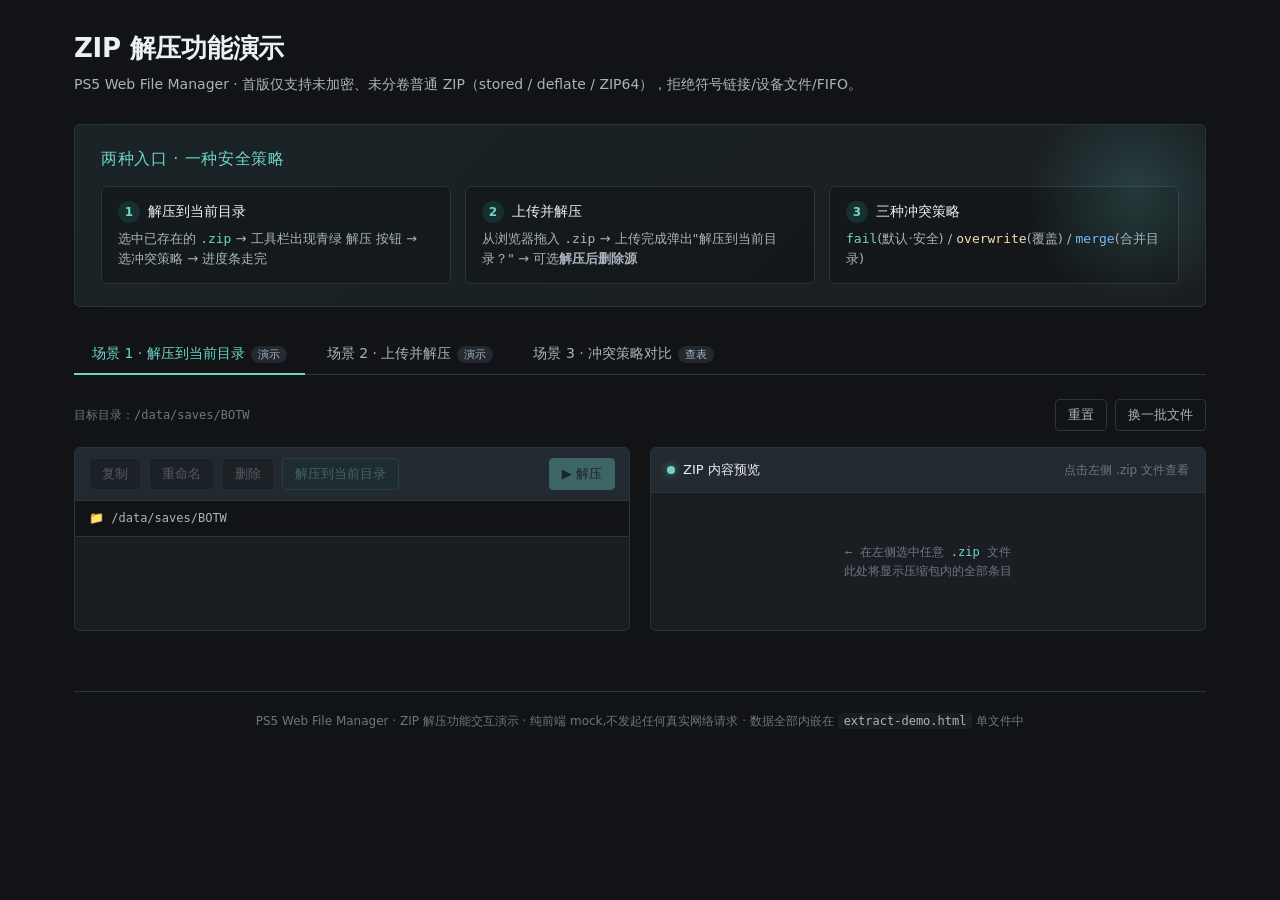
<file: .build/extract-demo.html>
<!doctype html>
<html lang="zh-CN">
<head>
<meta charset="utf-8">
<meta name="viewport" content="width=device-width,initial-scale=1">
<title>PS5 Web File Manager — ZIP 解压功能演示</title>
<style>
  :root {
    --bg: #111316;
    --bg-elev: #1a1e22;
    --bg-elev2: #232930;
    --border: #2c333b;
    --text: #edf0f2;
    --text-dim: #aab4be;
    --text-faint: #6b7780;
    --accent: #6ed5c8;          /* extract 青绿 */
    --accent-bg: #17302e;
    --accent-border: #2a6b66;
    --accent-hover: #1d3f3c;
    --warn: #f8dfae;
    --warn-bg: #352b1c;
    --warn-border: #8c6425;
    --danger: #f29b9b;
    --danger-bg: #3a2424;
    --success: #aae59d;
    --success-bg: #1f3322;
    --link: #79b8ff;
    --shadow: 0 8px 24px rgba(0,0,0,.45);
    --radius: 6px;
    font-family: Inter, system-ui, -apple-system, "Segoe UI", "PingFang SC", sans-serif;
  }
  * { box-sizing: border-box; }
  html, body { margin: 0; min-height: 100%; background: var(--bg); color: var(--text); }
  body { line-height: 1.55; }

  .wrap { max-width: 1180px; margin: 0 auto; padding: 28px 24px 80px; }

  h1 { margin: 0 0 6px; font-size: 26px; font-weight: 600; letter-spacing: -0.01em; }
  .subtitle { color: var(--text-dim); margin: 0 0 28px; font-size: 14px; }

  /* Hero 说明 */
  .hero {
    background: linear-gradient(135deg, #1a2326 0%, #1a1e22 100%);
    border: 1px solid var(--border);
    border-radius: var(--radius);
    padding: 22px 26px;
    margin-bottom: 28px;
    position: relative;
    overflow: hidden;
  }
  .hero::before {
    content: '';
    position: absolute;
    top: -40px; right: -40px;
    width: 220px; height: 220px;
    background: radial-gradient(circle, rgba(110,213,200,.18) 0%, transparent 70%);
    pointer-events: none;
  }
  .hero h2 { margin: 0 0 14px; font-size: 16px; color: var(--accent); font-weight: 500; letter-spacing: .04em; text-transform: uppercase; }
  .hero-flow { display: grid; grid-template-columns: repeat(3,1fr); gap: 14px; }
  .hero-step {
    background: rgba(0,0,0,.25);
    border: 1px solid var(--border);
    border-radius: var(--radius);
    padding: 14px 16px;
  }
  .hero-step .num {
    display: inline-block;
    width: 22px; height: 22px; line-height: 22px;
    border-radius: 50%;
    background: var(--accent-bg);
    color: var(--accent);
    font-size: 12px; font-weight: 600;
    text-align: center;
    margin-right: 8px;
  }
  .hero-step h3 { margin: 0 0 6px; font-size: 14px; font-weight: 500; }
  .hero-step p { margin: 0; font-size: 13px; color: var(--text-dim); }

  /* Tab 切换 */
  .tabs { display: flex; gap: 4px; border-bottom: 1px solid var(--border); margin-bottom: 24px; }
  .tab {
    background: transparent;
    border: none;
    color: var(--text-dim);
    padding: 10px 18px;
    cursor: pointer;
    border-bottom: 2px solid transparent;
    margin-bottom: -1px;
    font-size: 14px;
    font-family: inherit;
    transition: color .15s, border-color .15s;
  }
  .tab:hover { color: var(--text); }
  .tab.active { color: var(--accent); border-bottom-color: var(--accent); }
  .tab .badge { display: inline-block; padding: 1px 7px; border-radius: 10px; background: var(--bg-elev2); color: var(--text-dim); font-size: 11px; margin-left: 6px; }

  /* 演示区主框架 — 模拟 PS5 WFM 界面 */
  .demo { display: none; }
  .demo.active { display: block; }

  .stage-grid {
    display: grid;
    grid-template-columns: 1fr 1fr;
    gap: 20px;
    margin-bottom: 22px;
  }
  .stage-grid.single { grid-template-columns: 1fr; }
  .panel {
    background: var(--bg-elev);
    border: 1px solid var(--border);
    border-radius: var(--radius);
    overflow: hidden;
  }
  .panel-head {
    padding: 12px 16px;
    background: var(--bg-elev2);
    border-bottom: 1px solid var(--border);
    display: flex;
    align-items: center;
    justify-content: space-between;
    font-size: 13px;
    color: var(--text-dim);
  }
  .panel-head .title {
    font-weight: 500;
    color: var(--text);
    display: flex; align-items: center; gap: 8px;
  }
  .panel-head .title::before {
    content: ''; width: 8px; height: 8px;
    background: var(--accent); border-radius: 50%;
    box-shadow: 0 0 8px rgba(110,213,200,.6);
  }
  .panel-head .meta { color: var(--text-faint); font-size: 12px; }
  .panel-body { padding: 14px; }

  /* 文件列表 / tree */
  .filerow {
    display: grid;
    grid-template-columns: 22px 1fr 80px 70px;
    gap: 10px;
    padding: 7px 12px;
    align-items: center;
    border-radius: 4px;
    cursor: pointer;
    font-size: 13px;
    border: 1px solid transparent;
    margin-bottom: 1px;
  }
  .filerow:hover { background: rgba(255,255,255,.03); }
  .filerow.selected {
    background: rgba(110,213,200,.10);
    border-color: var(--accent-border);
  }
  .filerow .icon { font-size: 15px; line-height: 1; }
  .filerow .name { overflow: hidden; text-overflow: ellipsis; white-space: nowrap; }
  .filerow .size, .filerow .mtime { color: var(--text-faint); font-size: 11px; text-align: right; }
  .filerow.zip .name { color: var(--accent); }
  .filerow.zip .name::after {
    content: 'ZIP';
    margin-left: 8px;
    font-size: 10px;
    background: var(--accent-bg);
    color: var(--accent);
    padding: 1px 5px;
    border-radius: 3px;
    vertical-align: middle;
  }

  /* 工具栏（模拟） */
  .toolbar {
    display: flex; gap: 8px; flex-wrap: wrap;
    padding: 10px 14px;
    background: var(--bg-elev2);
    border-bottom: 1px solid var(--border);
    align-items: center;
  }
  .tbtn {
    background: var(--bg);
    border: 1px solid var(--border);
    color: var(--text-dim);
    padding: 6px 12px;
    border-radius: 4px;
    cursor: pointer;
    font-size: 13px;
    font-family: inherit;
    transition: background .15s, border-color .15s;
  }
  .tbtn:hover:not(:disabled) { background: rgba(255,255,255,.05); color: var(--text); }
  .tbtn:disabled { opacity: .35; cursor: not-allowed; }
  .tbtn.extract {
    background: var(--accent-bg);
    border-color: var(--accent-border);
    color: var(--accent);
  }
  .tbtn.extract:hover:not(:disabled) { background: var(--accent-hover); }
  .tbtn.warn {
    background: var(--warn-bg);
    border-color: var(--warn-border);
    color: var(--warn);
  }
  .tbtn-primary {
    background: var(--accent);
    border-color: var(--accent);
    color: #0a1e1c;
    font-weight: 500;
  }
  .tbtn-primary:hover:not(:disabled) { background: #84dccf; }

  /* Path bar */
  .pathbar {
    padding: 8px 14px;
    background: var(--bg);
    border-bottom: 1px solid var(--border);
    font-size: 12px;
    color: var(--text-dim);
    font-family: ui-monospace, "SF Mono", Menlo, Consolas, monospace;
  }

  /* Modal */
  .modal-mask {
    position: fixed; inset: 0;
    background: rgba(0,0,0,.6);
    display: none;
    align-items: center; justify-content: center;
    z-index: 1000;
    backdrop-filter: blur(2px);
  }
  .modal-mask.open { display: flex; animation: fadein .2s; }
  @keyframes fadein { from { opacity: 0; } to { opacity: 1; } }
  .modal {
    background: var(--bg-elev);
    border: 1px solid var(--border);
    border-radius: var(--radius);
    width: 520px;
    max-width: calc(100vw - 32px);
    box-shadow: var(--shadow);
    overflow: hidden;
    animation: rise .22s;
  }
  @keyframes rise { from { transform: translateY(12px); opacity: 0; } to { transform: translateY(0); opacity: 1; } }
  .modal h3 { margin: 0; padding: 16px 20px; font-size: 16px; border-bottom: 1px solid var(--border); background: var(--bg-elev2); }
  .modal .body { padding: 18px 20px; }
  .modal .foot {
    padding: 12px 20px;
    border-top: 1px solid var(--border);
    display: flex; justify-content: flex-end; gap: 8px;
    background: rgba(0,0,0,.15);
  }

  /* 冲突策略 */
  .strategy {
    display: flex; flex-direction: column; gap: 10px; margin: 10px 0 6px;
  }
  .strategy label {
    display: flex; gap: 12px; align-items: flex-start;
    padding: 12px 14px;
    border: 1px solid var(--border);
    border-radius: 5px;
    cursor: pointer;
    background: rgba(0,0,0,.2);
    transition: border-color .15s, background .15s;
  }
  .strategy label:hover { border-color: var(--accent-border); background: rgba(110,213,200,.06); }
  .strategy input[type="radio"] { margin-top: 3px; accent-color: var(--accent); }
  .strategy .stitle { font-size: 14px; margin-bottom: 2px; color: var(--text); }
  .strategy .sdesc { font-size: 12px; color: var(--text-dim); }
  .strategy .default-pill {
    display: inline-block; margin-left: 8px;
    padding: 1px 6px; font-size: 10px;
    background: var(--accent-bg); color: var(--accent);
    border-radius: 3px; vertical-align: middle;
  }

  /* 进度条 */
  .progress-area {
    padding: 14px 16px;
    border-top: 1px solid var(--border);
    background: var(--bg-elev2);
    display: none;
  }
  .progress-area.active { display: block; }
  .progress-head {
    display: flex; justify-content: space-between;
    font-size: 12px; color: var(--text-dim); margin-bottom: 6px;
  }
  .progress-head .pct { color: var(--accent); font-variant-numeric: tabular-nums; }
  .progress-bar {
    height: 6px;
    background: rgba(0,0,0,.4);
    border-radius: 3px;
    overflow: hidden;
  }
  .progress-fill {
    height: 100%;
    background: linear-gradient(90deg, var(--accent) 0%, #84dccf 100%);
    width: 0%;
    transition: width .25s ease-out;
    box-shadow: 0 0 8px rgba(110,213,200,.4);
  }
  .progress-stat { display: flex; gap: 16px; margin-top: 8px; font-size: 11px; color: var(--text-faint); font-family: ui-monospace, monospace; }
  .progress-stat .v { color: var(--text-dim); }

  /* 结果区 */
  .result { display: none; }
  .result.active { display: block; }
  .result-banner {
    padding: 12px 16px;
    border-radius: var(--radius);
    margin-bottom: 14px;
    display: flex; align-items: center; gap: 10px;
    font-size: 14px;
  }
  .result-banner.success {
    background: var(--success-bg);
    border: 1px solid #2d5232;
    color: var(--success);
  }
  .result-banner.warn {
    background: var(--warn-bg);
    border: 1px solid var(--warn-border);
    color: var(--warn);
  }
  .result-banner.error {
    background: var(--danger-bg);
    border: 1px solid #5c2c2c;
    color: var(--danger);
  }
  .result-banner .check { font-size: 18px; }

  /* Diff tree */
  .diff-tree {
    font-family: ui-monospace, "SF Mono", Menlo, Consolas, monospace;
    font-size: 12px;
    line-height: 1.7;
    background: var(--bg);
    border: 1px solid var(--border);
    border-radius: var(--radius);
    padding: 14px 16px;
    max-height: 280px;
    overflow: auto;
  }
  .diff-line { padding: 2px 6px; border-radius: 3px; display: flex; gap: 10px; align-items: center; }
  .diff-line.new {
    background: rgba(110,213,200,.08);
    color: var(--accent);
  }
  .diff-line.overwrote {
    background: rgba(248,223,174,.10);
    color: var(--warn);
  }
  .diff-line.conflict {
    background: rgba(242,155,155,.12);
    color: var(--danger);
    text-decoration: line-through;
  }
  .diff-line .marker {
    display: inline-block;
    width: 14px;
    font-weight: 600;
    font-family: inherit;
  }
  .diff-line .name { flex: 1; }
  .diff-line .badge-new {
    font-size: 10px; padding: 1px 5px; border-radius: 2px;
    background: var(--accent-bg);
    margin-left: 6px;
  }
  .diff-line .badge-repl {
    font-size: 10px; padding: 1px 5px; border-radius: 2px;
    background: var(--warn-bg);
    margin-left: 6px;
  }

  /* 上传 dropzone */
  .dropzone {
    border: 2px dashed var(--border);
    border-radius: var(--radius);
    padding: 32px 24px;
    text-align: center;
    cursor: pointer;
    transition: border-color .15s, background .15s;
    background: rgba(0,0,0,.2);
  }
  .dropzone:hover, .dropzone.dragover {
    border-color: var(--accent);
    background: rgba(110,213,200,.04);
  }
  .dropzone .ic { font-size: 36px; line-height: 1; margin-bottom: 8px; color: var(--text-faint); }
  .dropzone.has-file .ic { color: var(--accent); }
  .dropzone .main { font-size: 14px; color: var(--text); margin-bottom: 4px; }
  .dropzone .hint { font-size: 12px; color: var(--text-faint); }

  /* 场景 3 — 策略对比表 */
  .policy-table {
    width: 100%;
    border-collapse: collapse;
    background: var(--bg-elev);
    border: 1px solid var(--border);
    border-radius: var(--radius);
    overflow: hidden;
  }
  .policy-table th, .policy-table td {
    padding: 14px 16px;
    text-align: left;
    border-bottom: 1px solid var(--border);
    font-size: 13px;
    vertical-align: top;
  }
  .policy-table th {
    background: var(--bg-elev2);
    font-weight: 500;
    color: var(--text-dim);
    font-size: 12px;
    letter-spacing: .04em;
    text-transform: uppercase;
  }
  .policy-table tr:last-child td { border-bottom: none; }
  .policy-table td.scenario { font-weight: 500; width: 220px; color: var(--text); }
  .policy-table .verdict-ok { color: var(--success); }
  .policy-table .verdict-bad { color: var(--danger); }
  .policy-table .verdict-mid { color: var(--warn); }
  .policy-table code {
    background: var(--bg);
    padding: 1px 6px; border-radius: 3px; font-size: 12px;
    color: var(--text); border: 1px solid var(--border);
  }

  /* Risk / 安全限制 */
  .risks {
    display: grid; grid-template-columns: repeat(2,1fr);
    gap: 12px; margin-top: 8px;
  }
  .risk {
    padding: 10px 14px;
    border-left: 3px solid var(--accent-border);
    background: rgba(0,0,0,.2);
    border-radius: 0 4px 4px 0;
    font-size: 12px;
    color: var(--text-dim);
  }
  .risk strong { color: var(--text); display: block; margin-bottom: 2px; }
  .risk.danger { border-left-color: var(--danger); }

  /* Footer */
  footer {
    margin-top: 60px;
    padding-top: 20px;
    border-top: 1px solid var(--border);
    color: var(--text-faint); font-size: 12px;
    text-align: center;
  }
  footer code {
    background: var(--bg-elev);
    padding: 1px 6px; border-radius: 3px;
    color: var(--text-dim);
  }

  /* 控制条 */
  .controls {
    display: flex; gap: 8px; margin-bottom: 16px; flex-wrap: wrap; align-items: center;
  }
  .controls .spacer { flex: 1; }
  .controls .meta { color: var(--text-faint); font-size: 12px; }

  @media (max-width: 880px) {
    .stage-grid { grid-template-columns: 1fr; }
    .hero-flow { grid-template-columns: 1fr; }
    .risks { grid-template-columns: 1fr; }
  }
</style>
</head>
<body>
<div class="wrap">

  <h1>ZIP 解压功能演示</h1>
  <p class="subtitle">PS5 Web File Manager · 首版仅支持未加密、未分卷普通 ZIP（stored / deflate / ZIP64），拒绝符号链接/设备文件/FIFO。</p>

  <!-- ============ Hero 概述 ============ -->
  <section class="hero">
    <h2>两种入口 · 一种安全策略</h2>
    <div class="hero-flow">
      <div class="hero-step">
        <h3><span class="num">1</span>解压到当前目录</h3>
        <p>选中已存在的 <code style="color:var(--accent)">.zip</code> → 工具栏出现青绿 <code>解压</code> 按钮 → 选冲突策略 → 进度条走完</p>
      </div>
      <div class="hero-step">
        <h3><span class="num">2</span>上传并解压</h3>
        <p>从浏览器拖入 <code>.zip</code> → 上传完成弹出"解压到当前目录？" → 可选<strong>解压后删除源</strong></p>
      </div>
      <div class="hero-step">
        <h3><span class="num">3</span>三种冲突策略</h3>
        <p><code style="color:var(--accent)">fail</code>(默认·安全) / <code style="color:var(--warn)">overwrite</code>(覆盖) / <code style="color:var(--link)">merge</code>(合并目录)</p>
      </div>
    </div>
  </section>

  <!-- ============ Tabs ============ -->
  <nav class="tabs" role="tablist">
    <button class="tab active" data-tab="s1">场景 1 · 解压到当前目录<span class="badge">演示</span></button>
    <button class="tab" data-tab="s2">场景 2 · 上传并解压<span class="badge">演示</span></button>
    <button class="tab" data-tab="s3">场景 3 · 冲突策略对比<span class="badge">查表</span></button>
  </nav>

  <!-- =========================================================== -->
  <!-- 场景 1: 解压到当前目录 -->
  <!-- =========================================================== -->
  <div class="demo active" id="s1">

    <div class="controls">
      <span class="meta" id="s1-meta">目标目录：<code>/data/saves/BOTW</code></span>
      <span class="spacer"></span>
      <button class="tbtn" id="s1-reset">重置</button>
      <button class="tbtn" id="s1-shuffle">换一批文件</button>
    </div>

    <div class="stage-grid">
      <!-- 左：源目录 + ZIP 内预览 -->
      <div class="panel" id="s1-left">
        <div class="toolbar">
          <button class="tbtn" disabled>复制</button>
          <button class="tbtn" disabled>重命名</button>
          <button class="tbtn" disabled>删除</button>
          <button class="tbtn extract" id="s1-extract-btn" disabled>解压到当前目录</button>
          <button class="tbtn tbtn-primary" id="s1-extract-btn-2" disabled style="margin-left:auto">▶ 解压</button>
        </div>
        <div class="pathbar">📁 <span id="s1-curpath">/data/saves/BOTW</span></div>
        <div class="panel-body" id="s1-filelist"></div>
        <div class="progress-area" id="s1-progress">
          <div class="progress-head">
            <span id="s1-ps-name">scanning archive</span>
            <span class="pct" id="s1-ps-pct">0%</span>
          </div>
          <div class="progress-bar"><div class="progress-fill" id="s1-ps-fill"></div></div>
          <div class="progress-stat">
            <span>entries: <span class="v" id="s1-ps-entries">0 / 0</span></span>
            <span>total: <span class="v" id="s1-ps-total">0 B</span></span>
            <span>speed: <span class="v" id="s1-ps-speed">—</span></span>
          </div>
        </div>
      </div>

      <!-- 右：ZIP 内容预览（点 ZIP 后填充）-->
      <div class="panel" id="s1-zip-panel">
        <div class="panel-head">
          <div class="title">ZIP 内容预览</div>
          <div class="meta" id="s1-zip-meta">点击左侧 .zip 文件查看</div>
        </div>
        <div class="panel-body" id="s1-zip-preview" style="font-family:ui-monospace,monospace;font-size:12px;color:var(--text-dim);">
          <div style="text-align:center;padding:36px 0;color:var(--text-faint);">
            ← 在左侧选中任意 <span style="color:var(--accent)">.zip</span> 文件<br/>
            此处将显示压缩包内的全部条目
          </div>
        </div>
      </div>
    </div>

    <!-- 结果 -->
    <div class="result" id="s1-result"></div>
  </div>

  <!-- =========================================================== -->
  <!-- 场景 2: 上传并解压 -->
  <!-- =========================================================== -->
  <div class="demo" id="s2">
    <div class="controls">
      <span class="meta">目标目录：<code>/data/games</code></span>
      <span class="spacer"></span>
      <button class="tbtn" id="s2-reset">重置</button>
    </div>

    <div class="stage-grid single">
      <div class="panel">
        <div class="panel-head">
          <div class="title">上传 ZIP</div>
          <div class="meta">drag-drop 或点击选择</div>
        </div>
        <div class="panel-body">
          <div class="dropzone" id="s2-drop">
            <div class="ic">📦</div>
            <div class="main">把 .zip 拖到此处，或<span style="color:var(--accent);text-decoration:underline;cursor:pointer">点击选择</span></div>
            <div class="hint">仅支持 .zip，未加密、未分卷，最大 <code>8 GiB</code></div>
            <input type="file" id="s2-file" accept=".zip" style="display:none">
          </div>

          <!-- 上传进度 -->
          <div class="progress-area" id="s2-upload" style="margin:14px 0 0;border-radius:6px;">
            <div class="progress-head">
              <span>上传中…</span>
              <span class="pct" id="s2-up-pct">0%</span>
            </div>
            <div class="progress-bar"><div class="progress-fill" id="s2-up-fill"></div></div>
            <div class="progress-stat">
              <span><span class="v" id="s2-up-name">my-save.zip</span></span>
              <span><span class="v" id="s2-up-size">— / —</span></span>
            </div>
          </div>
        </div>
      </div>
    </div>

    <!-- 弹窗二选一 -->
    <div class="modal-mask" id="s2-modal">
      <div class="modal">
        <h3>📦 上传完成 — 是否解压？</h3>
        <div class="body">
          <p style="margin:0 0 14px;font-size:14px;">文件 <code style="color:var(--accent)">my-save.zip</code> 已上传到 <code>/data/games/</code>。</p>
          <p style="margin:0 0 14px;font-size:14px;color:var(--text-dim);">接下来你可以直接解压它。</p>
          <div class="risks">
            <div class="risk"><strong>解压前</strong>ZIP 内容已先扫描 CRC + 文件大小，确认<strong>不是分卷/加密/SPD</strong>才进解压。</div>
            <div class="risk"><strong>解压时</strong>不存在的父目录会自动创建，已存在的普通文件按你选的冲突策略处理。</div>
          </div>
          <div class="strategy" style="margin-top:18px;">
            <label>
              <input type="checkbox" id="s2-remove-source">
              <div>
                <div class="stitle">解压后删除 <code>my-save.zip</code> 源文件</div>
                <div class="sdesc">适合"传输临时 ZIP 然后落地解压"的场景。勾选后 ZIP 不会残留。</div>
              </div>
            </label>
          </div>
        </div>
        <div class="foot">
          <button class="tbtn" id="s2-modal-skip">暂不解压</button>
          <button class="tbtn tbtn-primary" id="s2-modal-ok">解压到当前目录</button>
        </div>
      </div>
    </div>

    <div class="result" id="s2-result"></div>
  </div>

  <!-- =========================================================== -->
  <!-- 场景 3: 策略对比 -->
  <!-- =========================================================== -->
  <div class="demo" id="s3">
    <p style="color:var(--text-dim);margin:0 0 18px;font-size:14px;">
      当目标目录里已经存在某些待解压的文件或目录时，三种冲突策略的行为差异。
    </p>
    <table class="policy-table">
      <thead>
        <tr>
          <th>情景</th>
          <th style="color:var(--text)"><code>fail</code>（默认）</th>
          <th style="color:var(--warn)"><code>overwrite</code></th>
          <th style="color:var(--link)"><code>merge</code></th>
        </tr>
      </thead>
      <tbody>
        <tr>
          <td class="scenario">目标不存在 / 是空目录</td>
          <td><span class="verdict-ok">✓ 直接成功</span></td>
          <td><span class="verdict-ok">✓ 直接成功</span></td>
          <td><span class="verdict-ok">✓ 直接成功</span></td>
        </tr>
        <tr>
          <td class="scenario">ZIP 内是 <code>a.txt</code>，目标已有 <code>a.txt</code>（普通文件）</td>
          <td><span class="verdict-bad">✗ 失败回滚</span><br/><span style="color:var(--text-faint);font-size:11px;">err_extract_conflict</span></td>
          <td><span class="verdict-mid">⚠ 覆盖</span><br/><span style="color:var(--text-faint);font-size:11px;">CRC 校验后写入</span></td>
          <td><span class="verdict-bad">✗ 失败回滚</span><br/><span style="color:var(--text-faint);font-size:11px;">merge 仅处理目录</span></td>
        </tr>
        <tr>
          <td class="scenario">ZIP 内是 <code>sub/</code>，目标已有 <code>sub/</code>（目录）</td>
          <td><span class="verdict-ok">✓ 递归合并</span><br/><span style="color:var(--text-faint);font-size:11px;">子级再按规则</span></td>
          <td><span class="verdict-ok">✓ 递归合并</span></td>
          <td><span class="verdict-ok">✓ 递归合并</span></td>
        </tr>
        <tr>
          <td class="scenario">ZIP 内是 <code>a.txt</code>，目标已有 <code>a.txt</code> 但它是<strong>符号链接</strong></td>
          <td><span class="verdict-bad">✗ 拒绝写入</span><br/><span style="color:var(--text-faint);font-size:11px;">err_extract_special_entry</span></td>
          <td><span class="verdict-bad">✗ 拒绝写入</span></td>
          <td><span class="verdict-bad">✗ 拒绝写入</span></td>
        </tr>
        <tr>
          <td class="scenario">ZIP 内含 <strong>符号链接</strong>条项（如 <code>lib → /mnt/...</code>）</td>
          <td><span class="verdict-bad">✗ 拒绝条目</span><br/><span style="color:var(--text-faint);font-size:11px;">err_extract_special_entry</span></td>
          <td><span class="verdict-bad">✗ 拒绝条目</span></td>
          <td><span class="verdict-bad">✗ 拒绝条目</span></td>
        </tr>
        <tr>
          <td class="scenario">ZIP 内含巨型单文件（&gt;8 GiB）或炸弹（解压比&gt;100）</td>
          <td><span class="verdict-bad">✗ 拒绝</span><br/><span style="color:var(--text-faint);font-size:11px;">err_extract_ratio / _too_large</span></td>
          <td><span class="verdict-bad">✗ 拒绝</span></td>
          <td><span class="verdict-bad">✗ 拒绝</span></td>
        </tr>
        <tr>
          <td class="scenario">ZIP 内含 <strong>&gt;64 GiB</strong> 单文件（如 200 GB 系统镜像）</td>
          <td><span class="verdict-bad">✗ 拒绝</span><br/><span style="color:var(--text-faint);font-size:11px;">默认单文件上限 64 GiB</span></td>
          <td><span class="verdict-bad">✗ 拒绝</span><br/><span style="color:var(--text-faint);font-size:11px;">冲突策略不绕过 size 限</span></td>
          <td><span class="verdict-mid">⚠ 需显式 <code>large=1</code></span><br/><span style="color:var(--text-faint);font-size:11px;">前端 60 GiB 阈值弹窗；large profile：2 TiB 总 / 1 TiB 单文件 / ratio 1000</span></td>
        </tr>
        <tr>
          <td class="scenario">用户拒绝 large 弹窗，但 ZIP &gt; 60 GiB</td>
          <td><span class="verdict-bad">✗ 拒绝</span><br/><span style="color:var(--text-faint);font-size:11px;">默认 limits 仍生效</span></td>
          <td><span class="verdict-bad">✗ 拒绝</span></td>
          <td><span class="verdict-bad">✗ 拒绝</span></td>
        </tr>
      </tbody>
    </table>

    <div style="margin-top:24px;padding:14px 18px;background:var(--bg-elev);border:1px solid var(--border);border-radius:6px;font-size:13px;color:var(--text-dim);">
      💡 <strong style="color:var(--text)">推荐用法：</strong>日常解压用默认 <code>fail</code>，需要"补丁式更新"已有目录时用 <code>merge</code>，只有确信要"以新覆盖旧"时才用 <code>overwrite</code>。
    </div>
  </div>

  <footer>
    PS5 Web File Manager · ZIP 解压功能交互演示 · 纯前端 mock,不发起任何真实网络请求 ·
    数据全部内嵌在 <code>extract-demo.html</code> 单文件中
  </footer>
</div>

<!-- =========================================================== -->
<!-- JavaScript -->
<!-- =========================================================== -->
<script>
(() => {
  'use strict';

  /* ============================================================ */
  /* 通用工具 */
  /* ============================================================ */
  const $ = (id) => document.getElementById(id);
  const fmtSize = (b) => {
    if (b < 1024) return b + ' B';
    if (b < 1024*1024) return (b/1024).toFixed(1) + ' KiB';
    if (b < 1024*1024*1024) return (b/1024/1024).toFixed(2) + ' MiB';
    return (b/1024/1024/1024).toFixed(2) + ' GiB';
  };
  const fmtRate = (b) => b ? fmtSize(b) + '/s' : '—';
  const icon = (name, isDir) => isDir ? '📁' : (/\.(zip)$/i.test(name) ? '🗜️' : '📄');

  /* ============================================================ */
  /* 演示数据 */
  /* ============================================================ */
  // 文件池
  const filePool = [
    { name: 'settings.json', size: 512, mtime: '09-01 14:22' },
    { name: 'gameplay.sav', size: 184320, mtime: '09-03 22:11' },
    { name: 'screenshots', size: 0, mtime: '08-30 19:45', isDir: true },
    { name: 'players', size: 0, mtime: '08-30 19:46', isDir: true },
    { name: 'controls.cfg', size: 2048, mtime: '09-02 11:03' },
  ];

  // ZIP 内文件树（演示用，与实际 ZIP 内容对应）
  // 三套 ZIP 内容，对应三种演示场景
  const ZIP_SETS = {
    clean: {  // 无冲突
      meta: { entries: 7, total: 320512 },
      tree: [
        { name: 'readme.txt', size: 1024 },
        { name: 'data.bin', size: 32768 },
        { name: 'subdir/', isDir: true, children: [
          { name: 'level1.json', size: 512 },
          { name: 'level2.json', size: 768 },
        ]},
        { name: 'thumbnails/', isDir: true, children: [
          { name: '001.png', size: 12288 },
          { name: '002.png', size: 15360 },
        ]},
      ],
    },
    withConflict: {  // 顶层文件冲突，子目录新增
      meta: { entries: 6, total: 245760 },
      tree: [
        { name: 'settings.json', size: 1024 },         // 与现有同名 → fail
        { name: 'data.bin', size: 49152 },              // 新
        { name: 'players/', isDir: true, children: [
          { name: 'p1.dat', size: 4096 },              // 新
        ]},
        { name: 'logs/', isDir: true, children: [
          { name: 'session.log', size: 2048 },         // 新
        ]},
      ],
    },
    withMix: {  // 同名目录 + 部分覆盖文件
      meta: { entries: 8, total: 412160 },
      tree: [
        { name: 'manifest.xml', size: 256 },           // 新
        { name: 'screenshots/', isDir: true, children: [
          { name: '001.png', size: 12288 },            // 已有目录,新增文件
          { name: '003.png', size: 16384 },
          { name: '004.png', size: 18432 },
        ]},
        { name: 'controls.cfg', size: 4096 },          // 已有 → 可选覆盖
      ],
    },
  };

  /* ============================================================ */
  /* 场景 1: 状态机 */
  /* ============================================================ */
  const s1 = {
    // 状态
    files: [],                 // 模拟目标目录里的文件（会带"已有"标记）
    zipContent: null,          // 当前选中的 ZIP 内容对象
    selectedIdx: -1,           // 当前选中的文件序号
    scenario: 'clean',          // clean | withConflict | withMix
    running: false,

    // 元素
    el: {
      list: $('s1-filelist'),
      extractBtn: $('s1-extract-btn'),
      extractBtn2: $('s1-extract-btn-2'),
      zipPreview: $('s1-zip-preview'),
      zipMeta: $('s1-zip-meta'),
      progress: $('s1-progress'),
      psName: $('s1-ps-name'),
      psPct: $('s1-ps-pct'),
      psFill: $('s1-ps-fill'),
      psEntries: $('s1-ps-entries'),
      psTotal: $('s1-ps-total'),
      psSpeed: $('s1-ps-speed'),
      result: $('s1-result'),
    },

    // 初始化 / 重置
    init() {
      this.refreshFiles();
      this.bindUI();
      this.render(false);
    },

    refreshFiles(scenario) {
      if (scenario) this.scenario = scenario;
      const z = ZIP_SETS[this.scenario];
      this.files = filePool.map(f => ({...f}));   // copy
      // 按 ZIP 内容注入"已有同名"标记
      const zipBasenames = new Set();
      const collect = (entries) => entries.forEach(e => {
        const base = e.name.replace(/\/$/, '');
        zipBasenames.add(base);
        if (e.children) collect(e.children);
      });
      collect(z.tree);
      this.files.forEach(f => {
        if (zipBasenames.has(f.name)) f.conflict = true;
      });
      // 注入 1 个 .zip 文件
      const zipFile = {
        name: this.scenario === 'clean' ? 'update-v2.zip'
            : this.scenario === 'withConflict' ? 'patch-2024.zip'
            : 'media-pack.zip',
        size: z.meta.total,
        mtime: '09-04 ' + ['10:15','12:30','13:00'][['clean','withConflict','withMix'].indexOf(this.scenario)],
      };
      this.files.push(zipFile);
    },

    bindUI() {
      $('s1-reset').onclick = () => { this.teardown(); this.refreshFiles('clean'); this.selectedIdx = -1; this.zipContent = null; this.render(false); this.hideProgress(); this.clearResult(); };
      $('s1-shuffle').onclick = () => {
        const order = ['clean','withConflict','withMix'];
        const next = order[(order.indexOf(this.scenario)+1) % order.length];
        this.teardown();
        this.scenario = next;
        this.refreshFiles();
        this.selectedIdx = -1;
        this.zipContent = null;
        this.render(false);
        this.hideProgress();
        this.clearResult();
      };
      this.el.extractBtn.onclick = () => this.openModal();
      this.el.extractBtn2.onclick = () => this.openModal();
    },

    render(rerenderList) {
      if (rerenderList !== false) {
        this.el.list.innerHTML = '';
        this.files.forEach((f, i) => {
          const div = document.createElement('div');
          div.className = 'filerow' + (f.name.endsWith('.zip') ? ' zip' : '') + (i === this.selectedIdx ? ' selected' : '');
          div.innerHTML = `
            <span class="icon">${icon(f.name, f.isDir)}</span>
            <span class="name">${f.name}${f.conflict ? '<span style="margin-left:6px;font-size:10px;color:var(--warn);">⚠同名</span>' : ''}</span>
            <span class="size">${f.isDir ? '—' : fmtSize(f.size)}</span>
            <span class="mtime">${f.mtime || ''}</span>
          `;
          div.onclick = () => this.select(i);
          this.el.list.appendChild(div);
        });
      }
      const isZip = this.selectedIdx >= 0 && this.files[this.selectedIdx].name.endsWith('.zip');
      this.el.extractBtn.disabled = !isZip;
      this.el.extractBtn2.disabled = !isZip;
    },

    select(i) {
      this.selectedIdx = i;
      const f = this.files[i];
      if (f.name.endsWith('.zip')) {
        // 找到对应的 ZIP 内容
        const z = ZIP_SETS[this.scenario];
        this.zipContent = z;
        this.renderZipPreview();
        this.el.zipMeta.textContent = `entries: ${z.meta.entries} · ${fmtSize(z.meta.total)}`;
      } else {
        this.zipContent = null;
        this.el.zipPreview.innerHTML = '<div style="text-align:center;padding:36px 0;color:var(--text-faint);">未选中 .zip</div>';
        this.el.zipMeta.textContent = '';
      }
      this.render();
    },

    renderZipPreview() {
      if (!this.zipContent) return;
      let html = '';
      const recurse = (entries, depth) => {
        entries.forEach(e => {
          const pad = 18 * depth;
          if (e.isDir) {
            html += `<div style="padding-left:${pad}px;color:var(--link);">📁 ${e.name}</div>`;
            recurse(e.children || [], depth+1);
          } else {
            html += `<div style="padding-left:${pad}px;">📄 ${e.name} <span style="color:var(--text-faint);margin-left:8px;">${fmtSize(e.size)}</span></div>`;
          }
        });
      };
      recurse(this.zipContent.tree, 0);
      this.el.zipPreview.innerHTML = html;
    },

    hideProgress() { this.el.progress.classList.remove('active'); },

    clearResult() { this.el.result.innerHTML = ''; this.el.result.classList.remove('active'); },

    teardown() {
      this.running = false;
      this.hideProgress();
      this.el.extractBtn.disabled = true;
      this.el.extractBtn2.disabled = true;
    },

    // 弹窗
    openModal() {
      const m = $('s1-modal');
      if (m) m.classList.remove('open');
      // 创建
      const mask = document.createElement('div');
      mask.className = 'modal-mask open';
      mask.id = 's1-modal';
      const conflictCount = this.zipContent ? this.zipContent.tree.filter(e => this.files.some(f => f.name === e.name.replace(/\/$/,'') && !f.isDir && !f.name.endsWith('.zip'))).length : 0;
      mask.innerHTML = `
        <div class="modal">
          <h3>📦 确认解压</h3>
          <div class="body">
            <p style="margin:0 0 8px;">把 <code style="color:var(--accent)">${this.files[this.selectedIdx].name}</code> 解压到 <code>/data/saves/BOTW/</code> ？</p>
            <p style="margin:0 0 12px;color:var(--text-dim);font-size:13px;">检测到 <strong style="color:var(--warn)">${conflictCount}</strong> 个顶层条目可能与现有文件冲突。</p>
            <div class="strategy">
              <label>
                <input type="radio" name="s1-strategy" value="fail" checked>
                <div>
                  <div class="stitle">冲突时失败（默认）<span class="default-pill">推荐</span></div>
                  <div class="sdesc">遇到任何同名普通文件整个解压任务回滚，已写入的文件清理干净。安全。</div>
                </div>
              </label>
              <label>
                <input type="radio" name="s1-strategy" value="overwrite">
                <div>
                  <div class="stitle">覆盖同名文件</div>
                  <div class="sdesc">只覆盖普通文件。目录天然递归合并。适合"以新版本替换旧文件"。</div>
                </div>
              </label>
              <label>
                <input type="radio" name="s1-strategy" value="merge">
                <div>
                  <div class="stitle">合并目录</div>
                  <div class="sdesc">同名目录递归合并，但同名文件仍按 fail 规则——只新增、不动旧。</div>
                </div>
              </label>
            </div>
            <p style="margin:14px 0 0;font-size:11px;color:var(--text-faint);">
              <strong style="color:var(--text)">后台行为：</strong>解压过程在三阶段执行 — scan(CRC 校验) → extract(写到 staging 临时目录后 fsync+rename 原子提交) → publish(rename 到 dst)。任何阶段失败都自动回滚，无半成品文件。
            </p>
          </div>
          <div class="foot">
            <button class="tbtn" id="s1-cancel">取消</button>
            <button class="tbtn tbtn-primary" id="s1-confirm">开始解压</button>
          </div>
        </div>
      `;
      document.body.appendChild(mask);
      mask.querySelector('#s1-cancel').onclick = () => mask.remove();
      mask.querySelector('#s1-confirm').onclick = () => {
        const strat = mask.querySelector('input[name="s1-strategy"]:checked').value;
        mask.remove();
        this.runExtract(strat);
      };
    },

    runExtract(strategy) {
      if (this.running) return;
      this.running = true;
      this.clearResult();
      this.el.extractBtn.disabled = true;
      this.el.extractBtn2.disabled = true;

      this.el.progress.classList.add('active');
      this.el.psName.textContent = 'scanning archive';
      this.el.psFill.style.width = '0%';
      this.el.psPct.textContent = '0%';
      this.el.psEntries.textContent = `0 / ${this.zipContent.meta.entries}`;
      this.el.psTotal.textContent = fmtSize(this.zipContent.meta.total);
      this.el.psSpeed.textContent = '—';

      // 模拟参数
      const entries = this.flatEntries(this.zipContent.tree);
      const flat = entries; // 已经全部 entry 数 = meta.entries
      const totalSize = this.zipContent.meta.total;
      let done = 0;
      let doneBytes = 0;
      let lastTs = performance.now();
      let lastBytes = 0;
      let aborted = false;

      // fail 模式下，第一个冲突就停
      let firstConflict = null;
      if (strategy === 'fail' || strategy === 'merge') {
        for (const e of flat) {
          if (!e.isDir && !e.isConflict) {} // skip
        }
        firstConflict = flat.find(e => {
          if (e.isDir) return false;
          return this.files.some(f => f.name === e.name && !f.isDir && !f.name.endsWith('.zip'));
        });
      }

      // fail 模式如果撞到 conflict, 立即失败回滚
      if ((strategy === 'fail') && firstConflict) {
        setTimeout(() => {
          this.finishWithError(`冲突: 目标已存在 ${firstConflict.name}`, firstConflict.name);
          this.running = false;
        }, 400);
        return;
      }

      // 正常流式
      let i = 0;
      const tick = () => {
        if (aborted) return;
        if (i >= flat.length) {
          // 完成
          this.el.psName.textContent = 'finalizing (publish + cleanup)';
          this.el.psFill.style.width = '100%';
          this.el.psPct.textContent = '100%';
          this.el.psEntries.textContent = `${flat.length} / ${flat.length}`;
          this.el.psSpeed.textContent = '—';
          setTimeout(() => {
            const ops = [];
            flat.forEach(e => {
              const existing = this.files.find(f => f.name === e.name && !f.isDir && !f.name.endsWith('.zip'));
              if (existing) {
                if (strategy === 'overwrite') ops.push({type:'overwrote', name: e.name});
                // merge 模式下同名文件按 fail, 此处没有 fail 短路因为没冲突路径
                // 但若 merge 也撞同名文件, 我们改: merge 下把所有同名文件标为 skipped
                else if (strategy === 'merge') ops.push({type:'overwrote', name: e.name, skipped: true});
              } else {
                ops.push({type:'new', name: e.name, isDir: e.isDir});
              }
            });
            this.showResult(strategy, ops);
            this.running = false;
            this.el.extractBtn.disabled = false;
            this.el.extractBtn2.disabled = false;
          }, 350);
          return;
        }
        // 处理一条
        const e = flat[i];
        i++;
        done++;
        doneBytes += e.size || Math.floor(totalSize / flat.length * (0.5 + Math.random()));

        // 节流 60ms（每帧 ~1-2 个）
        const ts = performance.now();
        const dt = ts - lastTs;
        const speed = dt > 0 ? (doneBytes - lastBytes) / (dt/1000) : 0;
        lastTs = ts;
        lastBytes = doneBytes;

        const pct = Math.round(done / flat.length * 100);
        this.el.psName.textContent = e.isDir ? `creating ${e.name}/` : `extracting ${e.name}`;
        this.el.psPct.textContent = `${pct}%`;
        this.el.psFill.style.width = `${pct}%`;
        this.el.psEntries.textContent = `${done} / ${flat.length}`;
        this.el.psTotal.textContent = fmtSize(doneBytes) + ' / ' + fmtSize(totalSize);
        this.el.psSpeed.textContent = fmtRate(speed);

        const delay = 60 + Math.random() * 80;
        setTimeout(tick, delay);
      };

      setTimeout(tick, 250);
    },

    flatEntries(tree, into = [], parentPath = '') {
      tree.forEach(e => {
        const path = parentPath + e.name.replace(/\/$/, '');
        const isDir = e.name.endsWith('/');
        into.push({ name: e.name.replace(/\/$/, ''), path, size: e.size || 0, isDir });
        if (e.children) this.flatEntries(e.children, into, path + '/');
      });
      return into;
    },

    finishWithError(reason, badName) {
      this.el.psName.textContent = 'failed: ' + reason;
      this.el.psFill.style.background = 'linear-gradient(90deg, var(--danger) 0%, #ff8080 100%)';
      this.el.psFill.style.width = '0%';
      this.el.psPct.textContent = 'FAIL';
      this.el.result.classList.add('active');
      this.el.result.innerHTML = `
        <div class="result-banner error">
          <span class="check">✕</span>
          <div>
            <strong>解压失败</strong> · 已自动回滚（无半成品文件残留）
            <div style="font-size:12px;color:var(--text-dim);margin-top:4px;">
              错误码：<code style="color:var(--danger)">err_extract_conflict</code> ·
              冲突条目：<code>${badName}</code>
            </div>
          </div>
        </div>
        <p style="margin:14px 0 0;color:var(--text-dim);font-size:13px;">
          💡 切换到 <code style="color:var(--warn)">overwrite</code> 策略可允许同名普通文件被覆盖；或在外部先备份现有文件后再解压。
        </p>
      `;
      this.running = false;
      this.el.extractBtn.disabled = false;
      this.el.extractBtn2.disabled = false;
    },

    showResult(strategy, ops) {
      const hasOverwrite = ops.some(o => o.type === 'overwrote' && !o.skipped);
      const onlyNew = ops.every(o => o.type === 'new');
      this.el.result.classList.add('active');
      const bannerCls = hasOverwrite ? 'warn' : 'success';
      const title = onlyNew
        ? `解压成功 · 新增 ${ops.length} 个条目`
        : strategy === 'fail' ? `解压成功 · 全部 ${ops.length} 个均为新增`
        : hasOverwrite ? `解压成功 · ${ops.filter(o=>o.type==='new').length} 新增 / ${ops.filter(o=>o.type==='overwrote').length} 覆盖`
        : strategy === 'merge' ? `合并成功 · ${ops.length} 个目录/条目融入`
        : `解压成功 · ${ops.length} 个条目`;
      const bannerTxt = onlyNew ? '<' : (strategy === 'overwrite' ? '⚠' : '✓');

      let treeHtml = '<div class="diff-tree">';
      ops.forEach(op => {
        if (op.type === 'new') {
          treeHtml += `<div class="diff-line new"><span class="marker">+</span><span class="name">${op.isDir ? '📁' : '📄'} ${op.name}${op.isDir ? '/' : ''}</span><span class="badge-new">新增</span></div>`;
        } else if (op.type === 'overwrote') {
          if (op.skipped) {
            treeHtml += `<div class="diff-line new"><span class="marker">○</span><span class="name">📄 ${op.name}</span><span class="badge-new" style="background:var(--bg-elev2);color:var(--text-faint);">merge 跳过</span></div>`;
          } else {
            treeHtml += `<div class="diff-line overwrote"><span class="marker">~</span><span class="name">📄 ${op.name}</span><span class="badge-repl">覆盖</span></div>`;
          }
        }
      });
      treeHtml += '</div>';

      this.el.result.innerHTML = `
        <div class="result-banner ${bannerCls}">
          <span class="check">${bannerTxt}</span>
          <div>
            <strong>${title}</strong>
            <div style="font-size:12px;color:var(--text-dim);margin-top:4px;">
              策略：<code>${strategy}</code> · staging 临时目录已清理 · 目标目录 fsync 已落盘
            </div>
          </div>
        </div>
        <p style="margin:14px 0 8px;color:var(--text-dim);font-size:13px;">
          📂 目录变更（前/后对比）：
        </p>
        ${treeHtml}
      `;
    },
  };

  /* ============================================================ */
  /* 场景 2: 上传并解压 */
  /* ============================================================ */
  const s2 = {
    zipContent: ZIP_SETS.clean,
    fileName: 'update-v2.zip',
    fileSize: 320512,
    removeSource: false,

    init() {
      const drop = $('s2-drop');
      const file = $('s2-file');
      drop.onclick = () => file.click();
      file.onchange = (e) => e.target.files[0] && this.handleFile(e.target.files[0]);
      drop.addEventListener('dragover', e => { e.preventDefault(); drop.classList.add('dragover'); });
      drop.addEventListener('dragleave', () => drop.classList.remove('dragover'));
      drop.addEventListener('drop', e => {
        e.preventDefault();
        drop.classList.remove('dragover');
        const f = e.dataTransfer.files[0];
        if (f) this.handleFile(f);
      });
      $('s2-reset').onclick = () => this.reset();

      $('s2-modal-skip').onclick = () => {
        $('s2-modal').classList.remove('open');
        $('s2-result').classList.add('active');
        $('s2-result').innerHTML = `
          <div class="result-banner success">
            <span class="check">✓</span>
            <div>
              <strong>上传完成</strong>
              <div style="font-size:12px;color:var(--text-dim);margin-top:4px;">
                <code>my-save.zip</code> 已保存在 <code>/data/games/</code>，未触发解压。可随时选中后用 <code>解压到当前目录</code> 触发。
              </div>
            </div>
          </div>
        `;
      };
      $('s2-remove-source').onchange = (e) => this.removeSource = e.target.checked;
      $('s2-modal-ok').onclick = () => this.runExtract();
    },

    reset() {
      $('s2-drop').classList.remove('dragover','has-file');
      $('s2-drop').innerHTML = `
        <div class="ic">📦</div>
        <div class="main">把 .zip 拖到此处，或<span style="color:var(--accent);text-decoration:underline;cursor:pointer">点击选择</span></div>
        <div class="hint">仅支持 .zip，未加密、未分卷，最大 <code>8 GiB</code></div>
        <input type="file" id="s2-file" accept=".zip" style="display:none">
      `;
      this.init();
      $('s2-upload').classList.remove('active');
      $('s2-result').classList.remove('active');
      $('s2-result').innerHTML = '';
    },

    handleFile(f) {
      if (!/\.zip$/i.test(f.name)) {
        alert('仅支持 .zip 文件'); return;
      }
      this.fileName = f.name;
      this.fileSize = f.size;
      // 显示已选中
      const drop = $('s2-drop');
      drop.classList.add('has-file');
      drop.innerHTML = `
        <div class="ic" style="color:var(--accent);">📦</div>
        <div class="main">${f.name}</div>
        <div class="hint">${fmtSize(f.size)} · 已就绪<br/><span style="color:var(--text-faint);font-size:11px;">点击更换</span></div>
        <input type="file" id="s2-file" accept=".zip" style="display:none">
      `;
      // 重新绑定
      $('s2-file').onchange = (e) => e.target.files[0] && this.handleFile(e.target.files[0]);
      $('s2-drop').onclick = () => $('s2-file').click();
      // 重绑 drop 事件
      const dropNew = $('s2-drop');
      dropNew.addEventListener('dragover', e => { e.preventDefault(); dropNew.classList.add('dragover'); });
      dropNew.addEventListener('dragleave', () => dropNew.classList.remove('dragover'));
      dropNew.addEventListener('drop', e => { e.preventDefault(); dropNew.classList.remove('dragover'); const f = e.dataTransfer.files[0]; if (f) this.handleFile(f); });

      // 模拟上传进度
      this.simulateUpload(f);
    },

    simulateUpload(f) {
      const upArea = $('s2-upload');
      upArea.classList.add('active');
      $('s2-up-name').textContent = f.name;
      $('s2-up-pct').textContent = '0%';
      $('s2-up-fill').style.width = '0%';

      let pct = 0;
      const total = f.size;
      let doneBytes = 0;
      const totalSec = Math.min(3, 1 + total/800000);
      const start = performance.now();
      $('s2-up-size').textContent = `0 / ${fmtSize(total)}`;

      const tick = () => {
        if (pct >= 100) {
          $('s2-up-pct').textContent = '100%';
          $('s2-up-fill').style.width = '100%';
          setTimeout(() => {
            upArea.classList.remove('active');
            $('s2-modal').classList.add('open');
          }, 400);
          return;
        }
        pct = Math.min(100, pct + (100/totalSec)/15 + Math.random()*4);
        doneBytes = (pct/100) * total;
        $('s2-up-pct').textContent = Math.round(pct) + '%';
        $('s2-up-fill').style.width = pct + '%';
        $('s2-up-size').textContent = `${fmtSize(doneBytes)} / ${fmtSize(total)}`;
        setTimeout(tick, 80);
      };
      tick();
    },

    runExtract() {
      $('s2-modal').classList.remove('open');
      // 用同一个 ZIP 内容演示解压
      const total = this.zipContent.meta.total;
      const entries = this.zipContent.meta.entries;
      // 这里偷懒: 直接显示成功 banner,不再做完整解压动画(场景1已有)
      // 但保留一个简短的"扫描中"反馈
      $('s2-result').classList.add('active');
      $('s2-result').innerHTML = `
        <div class="result-banner" style="background:var(--accent-bg);border:1px solid var(--accent-border);color:var(--accent);">
          <span class="check">⏳</span>
          <div><strong>解压中…</strong>
          <div style="font-size:12px;color:var(--text-dim);margin-top:4px;">扫描完成 · 写入 /tmp/.wfm-part-XXXX → fsync → rename 原子提交</div></div>
        </div>
      `;
      setTimeout(() => {
        const ops = this.zipContent.tree.map(e => ({type:'new', name: e.name, isDir: e.isDir}));
        let treeHtml = '<div class="diff-tree">';
        const recurse = (entries, depth) => entries.forEach(e => {
          const pad = 16*depth;
          treeHtml += `<div class="diff-line new" style="padding-left:${pad+4}px;"><span class="marker">+</span><span class="name">${e.isDir ? '📁' : '📄'} ${e.name}</span><span class="badge-new">新增</span></div>`;
          if (e.children) recurse(e.children, depth+1);
        });
        recurse(this.zipContent.tree, 0);
        treeHtml += '</div>';

        $('s2-result').innerHTML = `
          <div class="result-banner success">
            <span class="check">✓</span>
            <div>
              <strong>上传+解压完成${this.removeSource ? ' · 源 ZIP 已删除' : ''}</strong>
              <div style="font-size:12px;color:var(--text-dim);margin-top:4px;">
                ${this.removeSource ? '✓ 已 unlink 临时 my-save.zip' : '⓵ 临时 ZIP 仍保留在 /data/games/my-save.zip，必要时可手动删除或再次解压'}
              </div>
            </div>
          </div>
          ${treeHtml}
        `;
      }, 1200);
    },
  };

  /* ============================================================ */
  /* Tab 切换 */
  /* ============================================================ */
  document.querySelectorAll('.tab').forEach(t => {
    t.onclick = () => {
      document.querySelectorAll('.tab').forEach(x => x.classList.remove('active'));
      document.querySelectorAll('.demo').forEach(x => x.classList.remove('active'));
      t.classList.add('active');
      $(t.dataset.tab).classList.add('active');
    };
  });

  /* ============================================================ */
  /* 启动 */
  /* ============================================================ */
  s1.init();
  s2.init();
})();
</script>
</body>
</html>
</file>
